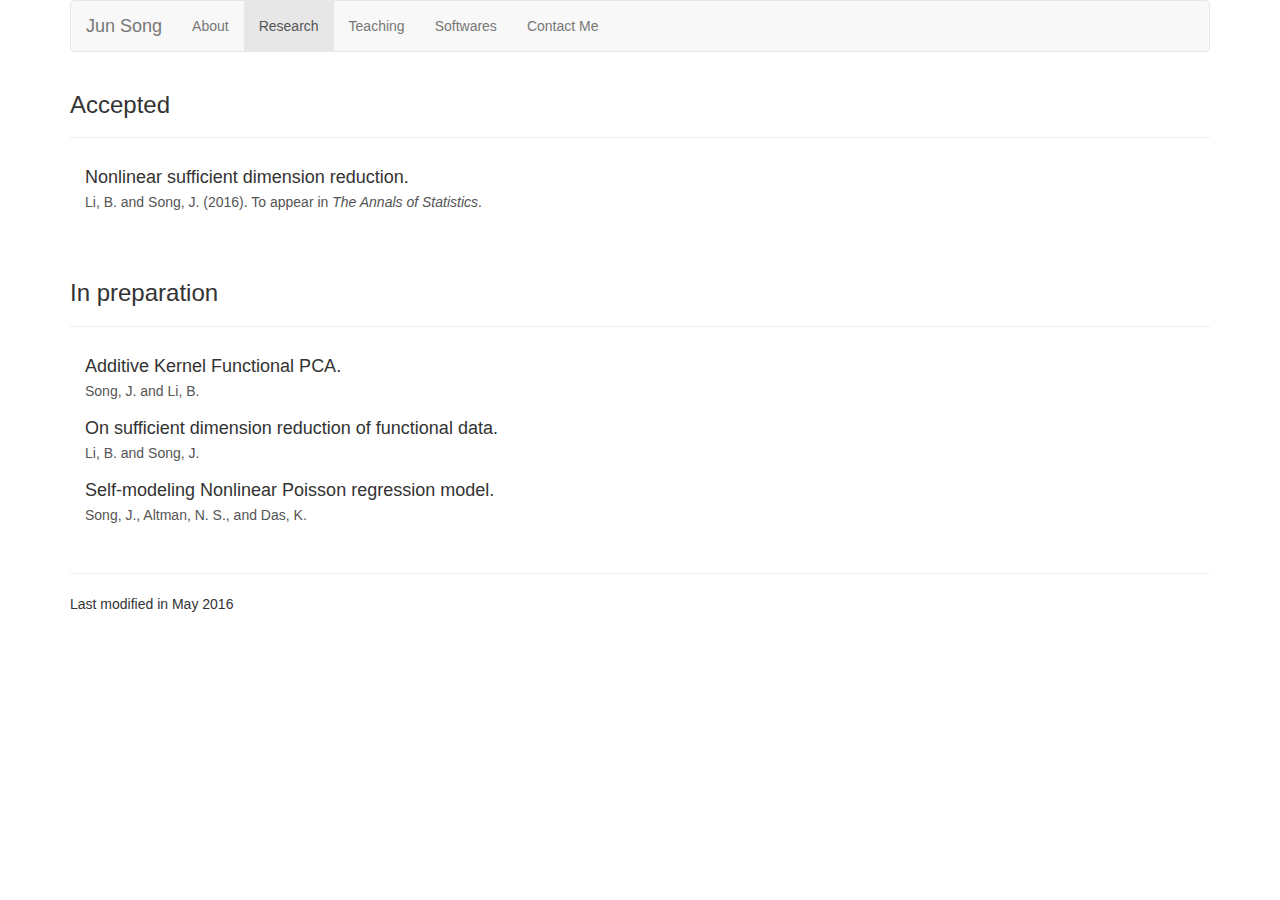
<file: index.htm>
<!DOCTYPE html>
<html lang="en">
  <head>
    <meta charset="utf-8">
    <meta http-equiv="X-UA-Compatible" content="IE=edge">
    <meta name="viewport" content="width=device-width, initial-scale=1">
    <!-- The above 3 meta tags *must* come first in the head; any other head content must come *after* these tags -->
    <meta name="description" content="Jun-Research">
    <meta name="author" content="Jun Song">
    <link rel="icon" href="img/favicon.ico">

    <title>Jun Song - Research</title>

    <!-- Bootstrap core CSS -->
    <link href="bootstrap/css/bootstrap.min.css" rel="stylesheet">

    <!-- IE10 viewport hack for Surface/desktop Windows 8 bug -->
    <link href="bootstrap/css/ie10-viewport-bug-workaround.css" rel="stylesheet">

    <!-- Custom styles for this template -->
    <link href="custom.css" rel="stylesheet">

    <!-- Just for debugging purposes. Don't actually copy these 2 lines! -->
    <!--[if lt IE 9]><script src="bootstrap/js/ie8-responsive-file-warning.js"></script><![endif]-->
    <script src="bootstrap/js/ie-emulation-modes-warning.js"></script>

    <!-- HTML5 shim and Respond.js for IE8 support of HTML5 elements and media queries -->
    <!--[if lt IE 9]>
      <script src="https://oss.maxcdn.com/html5shiv/3.7.2/html5shiv.min.js"></script>
      <script src="https://oss.maxcdn.com/respond/1.4.2/respond.min.js"></script>
    <![endif]-->
  </head>

  <body>


  <div class="container">  <!-- Navbar -->

    <!-- Static navbar -->
    <nav class="navbar navbar-default">
      <div class="container-fluid">
        <div class="navbar-header">
          <button type="button" class="navbar-toggle collapsed" data-toggle="collapse" data-target="#navbar" aria-expanded="false" aria-controls="navbar">
            <span class="sr-only">Toggle navigation</span>
            <span class="icon-bar"></span>
            <span class="icon-bar"></span>
            <span class="icon-bar"></span>
          </button>
          <a class="navbar-brand" href="#">Jun Song</a>
        </div>
        <div id="navbar" class="navbar-collapse collapse">
          <ul class="nav navbar-nav">
            <li><a href="#">About</a></li>
            <li class="active"><a href="#">Research</a></li>
            <li><a href="#">Teaching</a></li>
            <li><a href="#">Softwares</a></li>
            <li><a href="#">Contact Me</a></li>
          </ul>
        </div><!--/.nav-collapse -->
      </div><!--/.container-fluid -->
    </nav>

    <!-- Main component for a primary marketing message or call to action -->

    <div class="page-header">
      <h3>Accepted</h3>
    </div>
      <div class="row">
        <div class="col-md-8">
         <div class="list-group">
            <button type="button" style="border:none;" class="list-group-item"
               data-toggle="collapse" data-target="#nonlinearsdr">
                <h4 class="list-group-item-heading">Nonlinear sufficient dimension reduction.</h4>
               <p class="list-group-item-text">Li, B. and Song, J. (2016). To appear in <i>The Annals of Statistics</i>.
                </p></button>
              <div id="nonlinearsdr" class="collapse">
                <h5> Abstrct</h5>
                We propose a general theory and the estimation procedures for nonlinear sufficient dimension reduction where both the predictor and the response may be   random functions. The relation between the response and predictor can be arbitrary and the sets of observed time points can vary from subject to subject.  The functional and nonlinear nature of the problem leads to construction of two functional
spaces: the first representing the functional data,   assumed to be a Hilbert space, and the second characterizing nonlinearity, assumed to be  a  reproducing kernel Hilbert space. A particularly  attractive feature of our construction is that  the two
spaces are  nested, in the sense that the kernel for the second space is determined by the inner product of the first.
We propose two estimators for this general dimension reduction problem, and  establish the consistency and convergence rate for one of them. These asymptotic results are flexible enough to accommodate both fully and partially observed functional data.  We investigate the performances of  our estimators by  simulations, and applied them to   data sets about  speech recognition and handwritten symbols.
&nbsp;&nbsp;&nbsp;&nbsp;&nbsp;
                <div class="btn-group">
                  <button type="button" class="btn btn-default btn-xs">arXiv</button>
                  <button type="button" data-toggle="dropdown" class="btn btn-default btn-xs dropdown-toggle">BibTeX
                  </button>
                  <ul class="dropdown-menu" aria-labelledby="dropdownMenu2">
                    <div>@article{li-song-2016,</div>
                    <div>title = {Nonlinear sufficient dimension reduction for functional data},</div>
                    <div>author = {Li, B. and Song, J.},</div>
                    <div>journal = {The Annals of Statistics},</div>
                    <div>volume = {},</div>
                    <div>number ={},</div>
                    <div>pages ={--},</div>
                    <div>year = {2016}</div>
                    <div>}</div>
                  </ul>
                  </ul>
                </div>
            </div>
         </div>
       </div>
      </div>


      <div class="page-header">
        <h3>In preparation</h3>
      </div>

      <div class="row">
        <div class="col-md-8">
         <div class="list-group">
            <button type="button" style="border:none;" class="list-group-item"
               data-toggle="collapse" data-target="#akfpca">
                <h4 class="list-group-item-heading">Additive Kernel Functional PCA.</h4>
               <p class="list-group-item-text">Song, J. and Li, B.
                </p></button>
              <div id="akfpca" class="collapse">
                <h5> Abstrct</h5>
                Dadada
                <div class="btn-group">
                  <button type="button" class="btn btn-default btn-xs">arXiv</button>
                  <button type="button" data-toggle="dropdown" class="btn btn-default btn-xs dropdown-toggle">BibTeX
                  </button>
                  <ul class="dropdown-menu" aria-labelledby="dropdownMenu2">

                </div>
            </div>


            <button type="button" style="border:none;" class="list-group-item"
               data-toggle="collapse" data-target="#linearsdr">
                <h4 class="list-group-item-heading">On sufficient dimension reduction of functional data.</h4>
               <p class="list-group-item-text">Li, B. and Song, J.
                </p></button>
              <div id="linearsdr" class="collapse">
                <h5> Abstrct</h5>
                dfddfd
                <div class="btn-group">
                  <button type="button" class="btn btn-default btn-xs">arXiv</button>

                </div>
            </div>

            <button type="button" style="border:none;" class="list-group-item"
               data-toggle="collapse" data-target="#nonpoisson">
                <h4 class="list-group-item-heading">Self-modeling Nonlinear Poisson regression model.</h4>
               <p class="list-group-item-text">Song, J., Altman, N. S., and Das, K.
                </p></button>
              <div id="nonpoisson" class="collapse">
                <h5> Abstrct</h5>
                Dadada
                <div class="btn-group">
                  <button type="button" class="btn btn-default btn-xs">arXiv</button>

                </div>
            </div>

         </div>
       </div>
      </div>


      <hr>

      <footer>
        <p>Last modified in May 2016</p>
      </footer>
    </div> <!-- /container -->


    <!-- Bootstrap core JavaScript
    ================================================== -->
    <!-- Placed at the end of the document so the pages load faster -->
    <script src="https://ajax.googleapis.com/ajax/libs/jquery/1.11.3/jquery.min.js"></script>
    <script>window.jQuery || document.write('<script src="bootstrap/js/vendor/jquery.min.js"><\/script>')</script>
    <script src="bootstrap/js/bootstrap.min.js"></script>
    <!-- IE10 viewport hack for Surface/desktop Windows 8 bug -->
    <script src="bootstrap/js/ie10-viewport-bug-workaround.js"></script>
  </body>
</html>
</file>
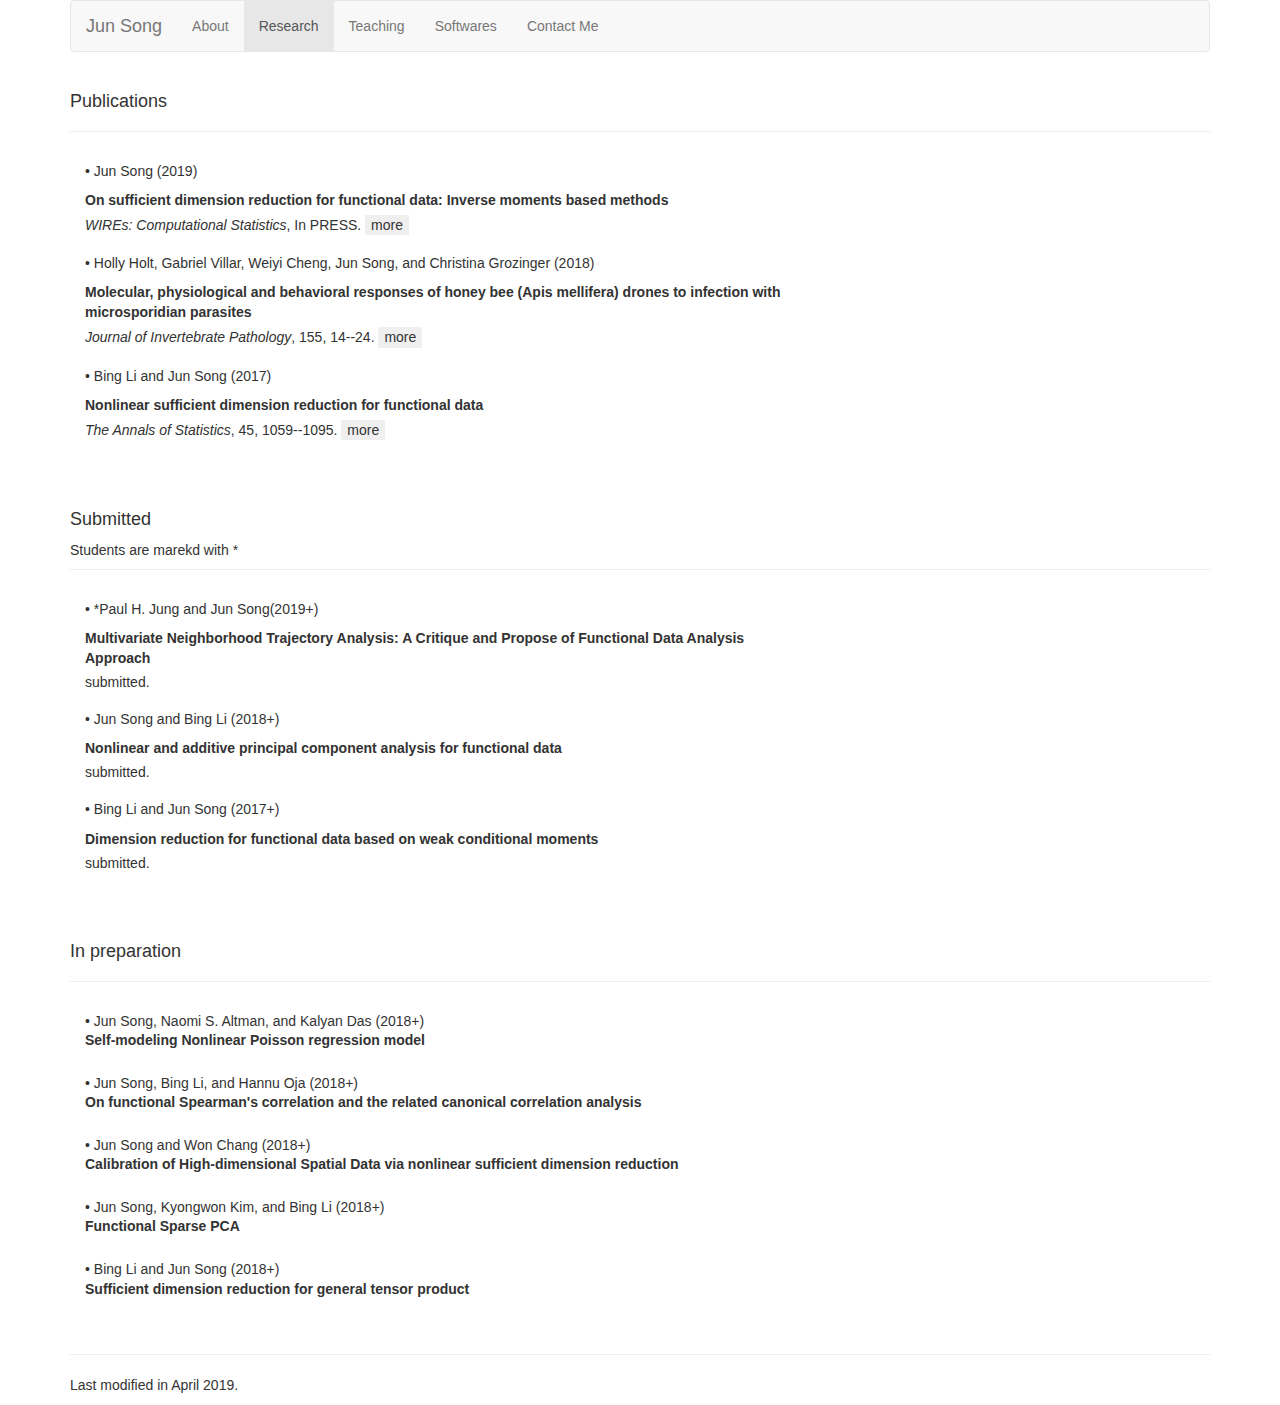
<file: research.html>
<!DOCTYPE html>
<html lang="en">
  <head>
    <meta charset="utf-8">
    <meta http-equiv="X-UA-Compatible" content="IE=edge">
    <meta name="viewport" content="width=device-width, initial-scale=1">
    <!-- The above 3 meta tags *must* come first in the head; any other head content must come *after* these tags -->
    <meta name="description" content="Jun-Research">
    <meta name="author" content="Jun Song">
    <link rel="icon" href="img/favicon.ico">

    <title>Jun Song - Research</title>

    <!-- Bootstrap core CSS -->
    <link href="bootstrap/css/bootstrap.min.css" rel="stylesheet">

    <!-- IE10 viewport hack for Surface/desktop Windows 8 bug -->
    <link href="bootstrap/css/ie10-viewport-bug-workaround.css" rel="stylesheet">

    <!-- Custom styles for this template -->
    <link href="custom.css" rel="stylesheet">

    <!-- Just for debugging purposes. Don't actually copy these 2 lines! -->
    <!--[if lt IE 9]><script src="bootstrap/js/ie8-responsive-file-warning.js"></script><![endif]-->
    <script src="bootstrap/js/ie-emulation-modes-warning.js"></script>

    <!-- HTML5 shim and Respond.js for IE8 support of HTML5 elements and media queries -->
    <!--[if lt IE 9]>
      <script src="https://oss.maxcdn.com/html5shiv/3.7.2/html5shiv.min.js"></script>
      <script src="https://oss.maxcdn.com/respond/1.4.2/respond.min.js"></script>
    <![endif]-->
        <script async src="https://www.googletagmanager.com/gtag/js?id=UA-86069334-1"></script>
    <script>
      window.dataLayer = window.dataLayer || [];
      function gtag(){dataLayer.push(arguments);}
      gtag('js', new Date());

      gtag('config', 'UA-86069334-1');
    </script>
  </head>

  <body>


  <div class="container">  <!-- Navbar -->

    <!-- Static navbar -->
    <nav class="navbar navbar-default">
      <div class="container-fluid">
        <div class="navbar-header">
          <button type="button" class="navbar-toggle collapsed" data-toggle="collapse" data-target="#navbar" aria-expanded="false" aria-controls="navbar">
            <span class="sr-only">Toggle navigation</span>
            <span class="icon-bar"></span>
            <span class="icon-bar"></span>
            <span class="icon-bar"></span>
          </button>
          <a class="navbar-brand" href="index.html">Jun Song</a>
        </div>
        <div id="navbar" class="navbar-collapse collapse">
          <ul class="nav navbar-nav">
            <li><a href="index.html">About</a></li>
            <li class="active"><a href="research.html">Research</a></li>
            <li><a href="teaching.html">Teaching</a></li>
            <li><a href="software.html">Softwares</a></li>
            <li><a href="contact.html">Contact Me</a></li>
          </ul>
        </div><!--/.nav-collapse -->
      </div><!--/.container-fluid -->
    </nav>

    <!-- Main component for a primary marketing message or call to action -->


    <div class="page-header">
      <h4>Publications</h4>
    </div>
      <div class="row">
        <div class="col-md-8">
         <div class="list-group">
           
              <!-- Item Start-->
              <li class="list-group-item" style="border:none;">
                 <p class="list-group-item-text">&#8226; Jun Song (2019)
                 </p><p>
                  <p class="list-group-item-heading"><strong>On sufficient dimension reduction for functional data: Inverse moments based methods</strong></p>
                <p class="list-group-item-text"><i>WIREs: Computational Statistics</i>, In PRESS.
                  <!-- Button Inserted -->
                <button type="button" style="border:none;" class="list-group-item-text"
                   data-toggle="collapse" data-target="#wire2019"> more </button> </p>

                  <div id="wire2019" class="collapse">
                    <h5> Abstrct</h5>
                    In this article, we present methods of sufficient dimension reduction (SDR) for functional data and organize them in a unified framework. The current existing methods for multivariate, functional data, functional response, and nonlinear SDR for functional data are illustrated in a way that they are naturally generalized. If a covariance operator is defined on an infinite‐dimensional space, the inverse of it is not bounded. Thus it is difficult to estimate and even impossible to apply the conventional results. We present solutions to resolve the inverse issue for the methods of functional SDR. Then we explain the functional SDR methods in three different scenarios: scalar‐on‐function, function‐on‐function, nonlinear SDR for function‐on‐function problem.
    &nbsp;&nbsp;&nbsp;&nbsp;&nbsp;
                    <div class="btn-group">
                      <button type="button" class="btn btn-default btn-xs" onclick="location.href = 'https://doi.org/10.1002/wics.1459';">link</btton>
                        <button type="button" data-toggle="dropdown" class="btn btn-default btn-xs dropdown-toggle">BibTeX</button>
                        <ul class="dropdown-menu" aria-labelledby="dropdownMenu">
                          <div>@article{Song2019,</div>
                          <div>title = "On sufficient dimension reduction for functional data: Inverse moments based method",</div>
                          <div>journal = "WIREs: Computational Statistics",</div>
                          <div>year = "2019",</div>
                          <div>doi = "https://doi.org/10.1002/wics.1459",</div>
                          <div>url = "https://doi.org/10.1002/wics.1459",</div>
                          <div>author = "Jun Song",</div>
                          <div>}</div>
                        </ul>
                      </div>
                    </div>
                  <!-- Button End -->
              </li>
              <!-- Item End -->
              <!-- Item Start-->
              <li class="list-group-item" style="border:none;">
                 <p class="list-group-item-text">&#8226; Holly Holt,  Gabriel Villar, Weiyi Cheng, Jun Song, and Christina Grozinger (2018)
                 </p><p>
                  <p class="list-group-item-heading"><strong>Molecular, physiological and behavioral responses of honey bee (Apis mellifera) drones to infection with microsporidian parasites</strong></p>
                <p class="list-group-item-text"><i>Journal of Invertebrate Pathology</i>, 155, 14--24.
                  <!-- Button Inserted -->
                <button type="button" style="border:none;" class="list-group-item-text"
                   data-toggle="collapse" data-target="#honeybee"> more </button> </p>

                  <div id="honeybee" class="collapse">
                    <h5> Abstrct</h5>
                    Susceptibility to pathogens and parasites often varies between sexes due to differences in life history traits and selective pressures. Nosema apis and Nosema ceranae are damaging intestinal pathogens of European honey bees (Apis mellifera). Nosema pathology has primarily been characterized in female workers where infection is energetically costly and accelerates worker behavioral maturation. Few studies, however, have examined infection costs in male honey bees (drones) to determine if Nosema similarly affects male energetic status and sexual maturation. We infected newly emerged adult drones with Nosema spores and conducted a series of molecular, physiological, and behavioral assays to characterize Nosema etiology in drones. We found that infected drones starved faster than controls and exhibited altered patterns of flight activity in the field, consistent with energetic distress or altered rates of sexual maturation. Moreover, expression of candidate genes with metabolic and/or hormonal functions, including members of the insulin signaling pathway, differed by infection status. Of note, while drone molecular responses generally tracked predictions based on worker studies, several aspects of infected drone flight behavior contrasted with previous observations of infected workers. While Nosema infection clearly imposed energetic costs in males, infection had no impact on drone sperm numbers and had only limited effects on antennal responsiveness to a major queen sex pheromone component (9-ODA). We compare Nosema pathology in drones with previous studies describing symptoms in workers and discuss ramifications for drone and colony fitness.
    &nbsp;&nbsp;&nbsp;&nbsp;&nbsp;
                    <div class="btn-group">
                      <button type="button" class="btn btn-default btn-xs" onclick="location.href = 'https://www.sciencedirect.com/science/article/pii/S0022201117305219';">link</btton>
                        <button type="button" data-toggle="dropdown" class="btn btn-default btn-xs dropdown-toggle">BibTeX</button>
                        <ul class="dropdown-menu" aria-labelledby="dropdownMenu">
                          <div>@article{HOLT201814,</div>
                          <div>title = "Molecular, physiological and behavioral responses of honey bee (Apis mellifera) drones to infection with microsporidian parasites",</div>
                          <div>journal = "Journal of Invertebrate Pathology",</div>
                          <div>volume = "155",</div>
                          <div>pages = "14 - 24",</div>
                          <div>year = "2018",</div>
                          <div>issn = "0022-2011",</div>
                          <div>doi = "https://doi.org/10.1016/j.jip.2018.04.008",</div>
                          <div>url = "http://www.sciencedirect.com/science/article/pii/S0022201117305219",</div>
                          <div>author = "Holly L. Holt and Gabriel Villar and Weiyi Cheng and Jun Song and Christina M. Grozinger",</div>
                          <div>keywords = "Honey bee, Drone, , , , Microsporidia"</div>
                          <div>}</div>
                        </ul>
                      </div>
                    </div>
                  <!-- Button End -->
              </li>
              <!-- Item End -->
           
           
            <!-- Item Start-->

            <li class="list-group-item" style="border:none;">
              <p class="list-group-item-text">&#8226; Bing Li and Jun Song (2017) </p><p></p>
              <p class="list-group-item-heading"><strong>Nonlinear sufficient dimension reduction for functional data</strong></p>
              <p class="list-group-item-text"><i>The Annals of Statistics</i>, 45, 1059--1095.
                <!-- Button Inserted -->
                <button type="button" style="border:none;" class="list-group-item-text"
                   data-toggle="collapse" data-target="#nonlinearsdr"> more </button> </p>

                  <div id="nonlinearsdr" class="collapse">
                    <h5> Abstrct</h5>
                    We propose a general theory and the estimation procedures for nonlinear sufficient dimension reduction where both the predictor and the response may be   random functions. The relation between the response and predictor can be arbitrary and the sets of observed time points can vary from subject to subject.  The functional and nonlinear nature of the problem leads to construction of two functional
    spaces: the first representing the functional data,   assumed to be a Hilbert space, and the second characterizing nonlinearity, assumed to be  a  reproducing kernel Hilbert space. A particularly  attractive feature of our construction is that  the two spaces are  nested, in the sense that the kernel for the second space is determined by the inner product of the first.
    We propose two estimators for this general dimension reduction problem, and  establish the consistency and convergence rate for one of them. These asymptotic results are flexible enough to accommodate both fully and partially observed functional data.  We investigate the performances of  our estimators by  simulations, and applied them to   data sets about  speech recognition and handwritten symbols.
    &nbsp;&nbsp;&nbsp;&nbsp;&nbsp;
                    <div class="btn-group">
                      <button type="button" class="btn btn-default btn-xs" onclick="location.href = 'https://projecteuclid.org/euclid.aos/1497319688';">link</btton>
                      <button type="button" class="btn btn-default btn-xs" onclick="location.href = 'supplementary-production-version.pdf';">supplementary</btton>

                        <button type="button" data-toggle="dropdown" class="btn btn-default btn-xs dropdown-toggle">BibTeX</button>
                        <ul class="dropdown-menu" aria-labelledby="dropdownMenu">
                              <div>@article{li-song-2017,</div>
                                <div>title={Nonlinear sufficient dimension reduction for functional data},</div>
                                <div>author={Li, Bing and Song, Jun},</div>
                                <div>journal={The Annals of Statistics},</div>
                                <div>volume={45},</div>
                                <div>number={3},</div>
                                <div>pages={1059--1095},</div>
                                <div>year={2017},</div>
                                <div>publisher={Institute of Mathematical Statistics}</div>
                              <div>}</div>
                        </ul>
                      </div>
                    </div>
                  <!-- Button End -->
                </li>
            <!-- Item End -->

         </div>
       </div>
      </div>



      <div class="page-header">
        <h4>Submitted</h4>
        Students are marekd with *
      </div>
        <div class="row">
          <div class="col-md-8">
           <div class="list-group">
             
             <!-- Item Start-->
             <li class="list-group-item" style="border:none;">
                 <p class="list-group-item-text">&#8226; *Paul H. Jung and Jun Song(2019+)
                  </p><p>
                  <p class="list-group-item-heading"><strong>Multivariate Neighborhood Trajectory Analysis: A Critique and Propose of Functional Data Analysis Approach</strong></p>
                 <p class="list-group-item-text">submitted.
                  </p>
              </li>
              <!-- Item End -->

             <!-- Item Start-->
             <li class="list-group-item" style="border:none;">
                 <p class="list-group-item-text">&#8226; Jun Song and Bing Li (2018+)
                  </p><p>
                  <p class="list-group-item-heading"><strong>Nonlinear and additive principal component analysis for functional data</strong></p>
                 <p class="list-group-item-text">submitted.
                  </p>
              </li>
              <!-- Item End -->
             
              <!-- Item Start-->
              <li class="list-group-item" style="border:none;">
                 <p class="list-group-item-text">&#8226; Bing Li and Jun Song (2017+)
                 </p><p>
                  <p class="list-group-item-heading"><strong>Dimension reduction for functional data based on weak conditional moments</strong></p>
                 <p class="list-group-item-text">submitted.
                  </p>
                  <!-- target area for the button -->
              </li>
              <!-- Item End -->
             
           </div>
         </div>
        </div>


      <div class="page-header">
        <h4>In preparation</h4>
      </div>

      <div class="row">
        <div class="col-md-8">
         <div class="list-group">

            <!-- Item Start-->
            <li class="list-group-item" style="border:none;">
                <p class="list-group-item-text">&#8226; Jun Song, Naomi S. Altman, and Kalyan Das (2018+)
                 </p>
                 <p class="list-group-item-heading"><strong> Self-modeling Nonlinear Poisson regression model</strong></p>

             </li>
             <!-- Item End -->
             <!-- Item Start-->
             <li class="list-group-item" style="border:none;">
                 <p class="list-group-item-text">&#8226; Jun Song, Bing Li, and Hannu Oja (2018+)
                  </p>
                  <p class="list-group-item-heading"><strong>On functional Spearman's correlation and the related canonical correlation analysis</strong></p>
              </li>
              <!-- Item End -->
              <!-- Item Start-->
              <li class="list-group-item" style="border:none;">
                  <p class="list-group-item-text">&#8226; Jun Song and Won Chang (2018+)
                   </p>
                   <p class="list-group-item-heading"><strong>Calibration of High-dimensional Spatial Data via nonlinear sufficient dimension reduction</strong></p>
               </li>
               <!-- Item End -->
           
              <!-- Item Start-->
              <li class="list-group-item" style="border:none;">
                  <p class="list-group-item-text">&#8226; Jun Song, Kyongwon Kim, and Bing Li (2018+)
                   </p>
                   <p class="list-group-item-heading"><strong>Functional Sparse PCA</strong></p>
               </li>
               <!-- Item End -->
           
              <!-- Item Start-->
              <li class="list-group-item" style="border:none;">
                  <p class="list-group-item-text">&#8226; Bing Li and Jun Song (2018+)
                   </p>
                   <p class="list-group-item-heading"><strong>Sufficient dimension reduction for general tensor product</strong></p>
               </li>
               <!-- Item End -->
        </div>

         </div>
       </div>


      <hr>

      <footer>
        <p>Last modified in April 2019.</p>
      </footer>
    </div> <!-- /container -->


    <!-- Bootstrap core JavaScript
    ================================================== -->
    <!-- Placed at the end of the document so the pages load faster -->
    <script src="https://ajax.googleapis.com/ajax/libs/jquery/1.11.3/jquery.min.js"></script>
    <script>window.jQuery || document.write('<script src="bootstrap/js/vendor/jquery.min.js"><\/script>')</script>
    <script src="bootstrap/js/bootstrap.min.js"></script>
    <!-- IE10 viewport hack for Surface/desktop Windows 8 bug -->
    <script src="bootstrap/js/ie10-viewport-bug-workaround.js"></script>
  </body>
</html>
</file>
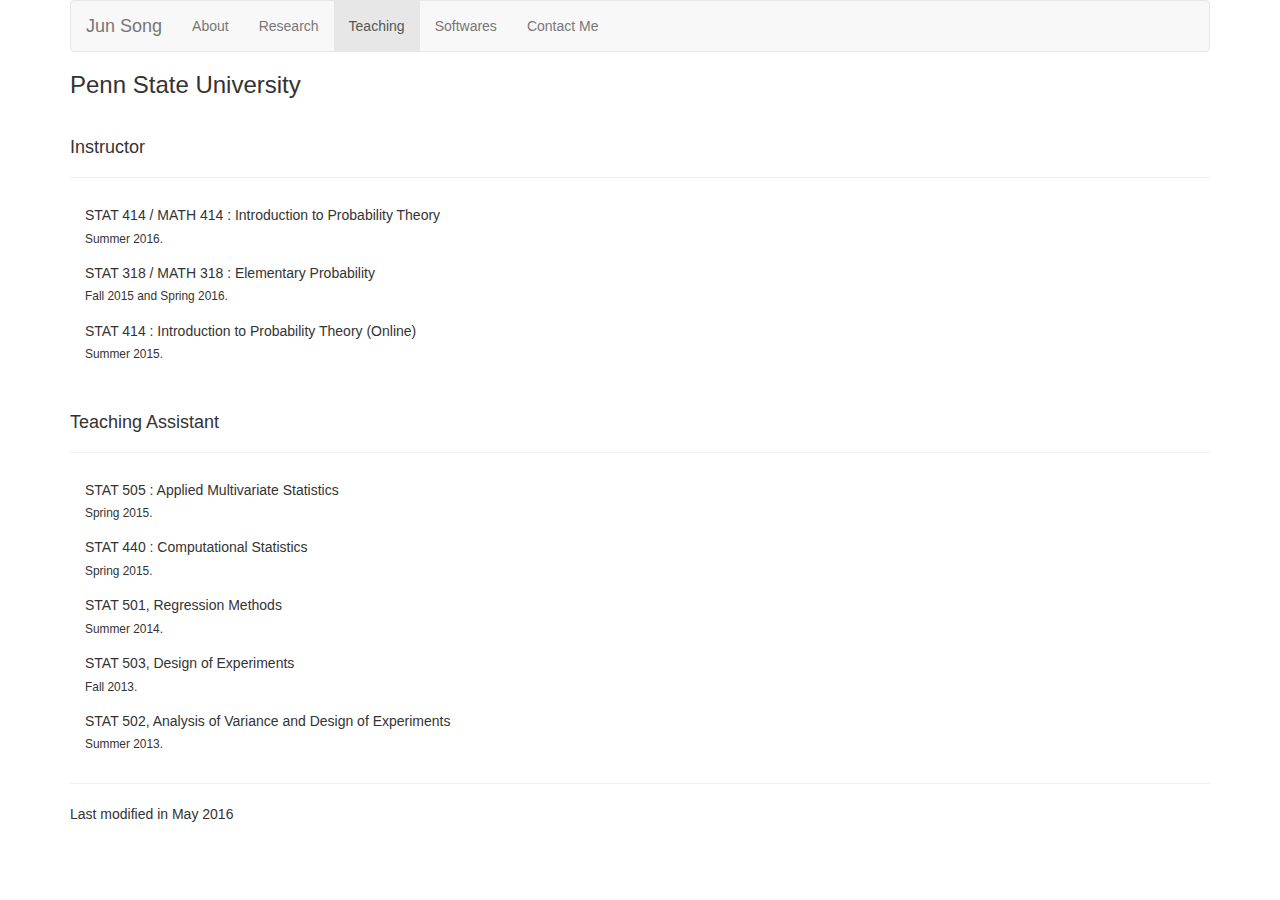
<file: teaching - old.html>
<!DOCTYPE html>
<html lang="en">
  <head>
    <meta charset="utf-8">
    <meta http-equiv="X-UA-Compatible" content="IE=edge">
    <meta name="viewport" content="width=device-width, initial-scale=1">
    <!-- The above 3 meta tags *must* come first in the head; any other head content must come *after* these tags -->
    <meta name="description" content="Jun-Research">
    <meta name="author" content="Jun Song">
    <link rel="icon" href="img/favicon.ico">

    <title>Jun Song - Teaching</title>

    <!-- Bootstrap core CSS -->
    <link href="bootstrap/css/bootstrap.min.css" rel="stylesheet">

    <!-- IE10 viewport hack for Surface/desktop Windows 8 bug -->
    <link href="bootstrap/css/ie10-viewport-bug-workaround.css" rel="stylesheet">

    <!-- Custom styles for this template -->
    <link href="custom.css" rel="stylesheet">

    <!-- Just for debugging purposes. Don't actually copy these 2 lines! -->
    <!--[if lt IE 9]><script src="bootstrap/js/ie8-responsive-file-warning.js"></script><![endif]-->
    <script src="bootstrap/js/ie-emulation-modes-warning.js"></script>

    <!-- HTML5 shim and Respond.js for IE8 support of HTML5 elements and media queries -->
    <!--[if lt IE 9]>
      <script src="https://oss.maxcdn.com/html5shiv/3.7.2/html5shiv.min.js"></script>
      <script src="https://oss.maxcdn.com/respond/1.4.2/respond.min.js"></script>
    <![endif]-->
  </head>

  <body>


  <div class="container">  <!-- Navbar -->

    <!-- Static navbar -->
    <nav class="navbar navbar-default">
      <div class="container-fluid">
        <div class="navbar-header">
          <button type="button" class="navbar-toggle collapsed" data-toggle="collapse" data-target="#navbar" aria-expanded="false" aria-controls="navbar">
            <span class="sr-only">Toggle navigation</span>
            <span class="icon-bar"></span>
            <span class="icon-bar"></span>
            <span class="icon-bar"></span>
          </button>
          <a class="navbar-brand" href="index.html">Jun Song</a>
        </div>
        <div id="navbar" class="navbar-collapse collapse">
          <ul class="nav navbar-nav">
            <li><a href="index.html">About</a></li>
            <li><a href="research.html">Research</a></li>
            <li class="active"><a href="teaching.html">Teaching</a></li>
            <li><a href="software.html">Softwares</a></li>
            <li><a href="contact.html">Contact Me</a></li>
          </ul>
        </div><!--/.nav-collapse -->
      </div><!--/.container-fluid -->
    </nav>

    <!-- Main component for a primary marketing message or call to action -->
    <h3>Penn State University</h3>
    <div class="page-header">
      <h4>Instructor</h4>
    </div>
      <div class="list-group">
        <li class="list-group-item" style="border:none;">
          <h5 class="list-group-item-heading">STAT 414 / MATH 414 : Introduction to Probability Theory</h5>
          <p class="list-group-item-text"><small>Summer 2016.</small></p>
        </li>

        <li class="list-group-item" style="border:none;">
          <h5 class="list-group-item-heading">STAT 318 / MATH 318 : Elementary Probability</h5>
          <p class="list-group-item-text"><small>Fall 2015 and Spring 2016.</small></p>
        </li>

        <li class="list-group-item" style="border:none;">
          <h5 class="list-group-item-heading">STAT 414 : Introduction to Probability Theory (Online)</h5>
          <p class="list-group-item-text"><small>Summer 2015.</small></p>
        </li>

      </div>



      <div class="page-header">
        <h4>Teaching Assistant</h4>
      </div>
      <div class="list-group">
        <li class="list-group-item" style="border:none;">
          <h5 class="list-group-item-heading">STAT 505 : Applied Multivariate Statistics</h5>
          <p class="list-group-item-text"><small>Spring 2015.</small></p>
        </li>

        <li class="list-group-item" style="border:none;">
          <h5 class="list-group-item-heading">STAT 440 : Computational Statistics</h5>
          <p class="list-group-item-text"><small>Spring 2015.</small></p>
        </li>

        <li class="list-group-item" style="border:none;">
          <h5 class="list-group-item-heading">STAT 501, Regression Methods</h5>
          <p class="list-group-item-text"><small>Summer 2014.</small></p>
        </li>

        <li class="list-group-item" style="border:none;">
          <h5 class="list-group-item-heading">STAT 503, Design of Experiments</h5>
          <p class="list-group-item-text"><small>Fall 2013.</small></p>
        </li>

        <li class="list-group-item" style="border:none;">
          <h5 class="list-group-item-heading">STAT 502, Analysis of Variance and Design of Experiments</h5>
          <p class="list-group-item-text"><small>Summer 2013.</small></p>
        </li>

      </div>



      <hr>

      <footer>
        <p>Last modified in May 2016</p>
      </footer>
    </div> <!-- /container -->


    <!-- Bootstrap core JavaScript
    ================================================== -->
    <!-- Placed at the end of the document so the pages load faster -->
    <script src="https://ajax.googleapis.com/ajax/libs/jquery/1.11.3/jquery.min.js"></script>
    <script>window.jQuery || document.write('<script src="bootstrap/js/vendor/jquery.min.js"><\/script>')</script>
    <script src="bootstrap/js/bootstrap.min.js"></script>
    <!-- IE10 viewport hack for Surface/desktop Windows 8 bug -->
    <script src="bootstrap/js/ie10-viewport-bug-workaround.js"></script>
  </body>
</html>
</file>
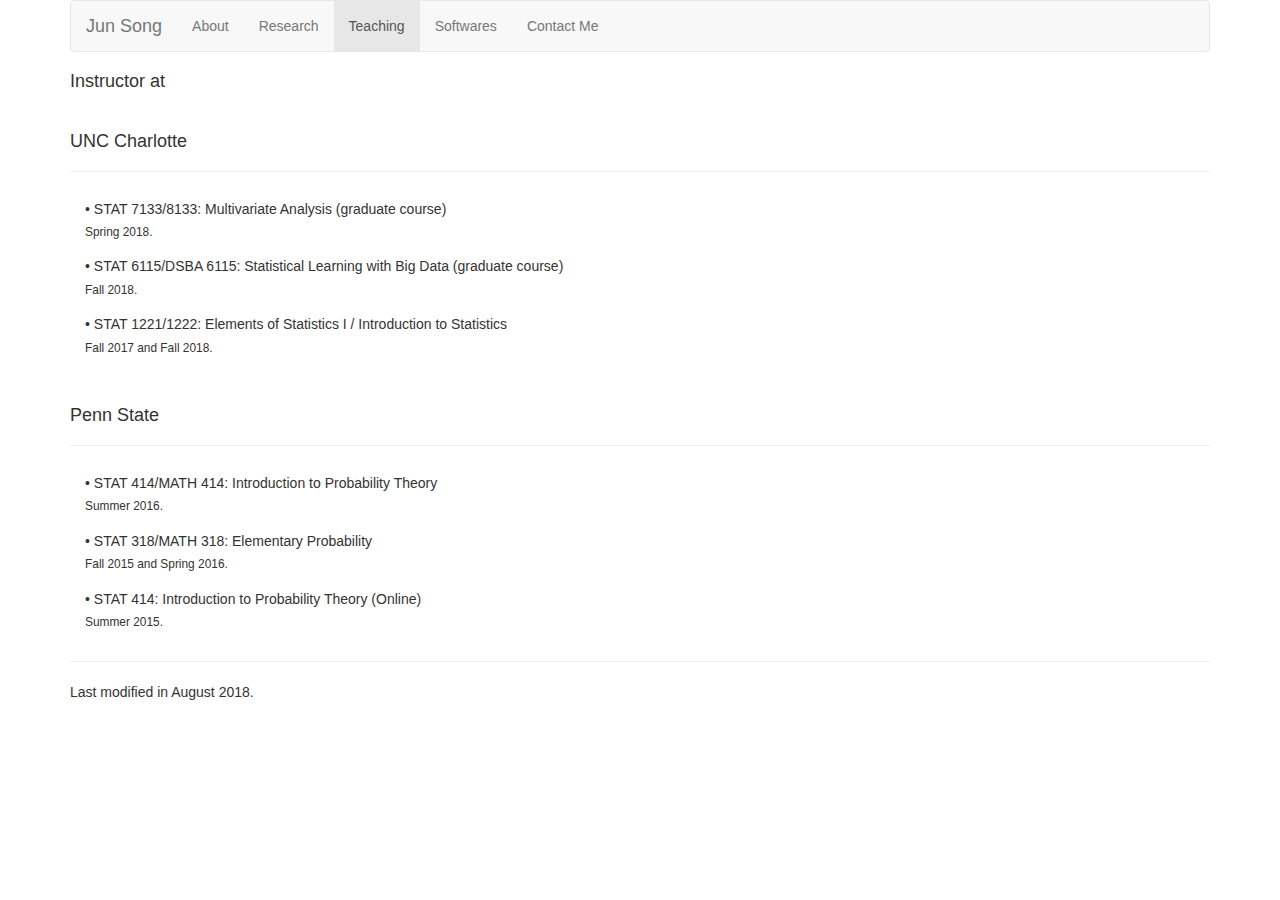
<file: teaching.html>
<!DOCTYPE html>
<html lang="en">
  <head>
    <meta charset="utf-8">
    <meta http-equiv="X-UA-Compatible" content="IE=edge">
    <meta name="viewport" content="width=device-width, initial-scale=1">
    <!-- The above 3 meta tags *must* come first in the head; any other head content must come *after* these tags -->
    <meta name="description" content="Jun-Research">
    <meta name="author" content="Jun Song">
    <link rel="icon" href="img/favicon.ico">

    <title>Jun Song - Teaching</title>

    <!-- Bootstrap core CSS -->
    <link href="bootstrap/css/bootstrap.min.css" rel="stylesheet">

    <!-- IE10 viewport hack for Surface/desktop Windows 8 bug -->
    <link href="bootstrap/css/ie10-viewport-bug-workaround.css" rel="stylesheet">

    <!-- Custom styles for this template -->
    <link href="custom.css" rel="stylesheet">

    <!-- Just for debugging purposes. Don't actually copy these 2 lines! -->
    <!--[if lt IE 9]><script src="bootstrap/js/ie8-responsive-file-warning.js"></script><![endif]-->
    <script src="bootstrap/js/ie-emulation-modes-warning.js"></script>

    <!-- HTML5 shim and Respond.js for IE8 support of HTML5 elements and media queries -->
    <!--[if lt IE 9]>
      <script src="https://oss.maxcdn.com/html5shiv/3.7.2/html5shiv.min.js"></script>
      <script src="https://oss.maxcdn.com/respond/1.4.2/respond.min.js"></script>
    <![endif]-->
        <script async src="https://www.googletagmanager.com/gtag/js?id=UA-86069334-1"></script>
    <script>
      window.dataLayer = window.dataLayer || [];
      function gtag(){dataLayer.push(arguments);}
      gtag('js', new Date());

      gtag('config', 'UA-86069334-1');
    </script>
  </head>

  <body>


  <div class="container">  <!-- Navbar -->

    <!-- Static navbar -->
    <nav class="navbar navbar-default">
      <div class="container-fluid">
        <div class="navbar-header">
          <button type="button" class="navbar-toggle collapsed" data-toggle="collapse" data-target="#navbar" aria-expanded="false" aria-controls="navbar">
            <span class="sr-only">Toggle navigation</span>
            <span class="icon-bar"></span>
            <span class="icon-bar"></span>
            <span class="icon-bar"></span>
          </button>
          <a class="navbar-brand" href="index.html">Jun Song</a>
        </div>
        <div id="navbar" class="navbar-collapse collapse">
          <ul class="nav navbar-nav">
            <li><a href="index.html">About</a></li>
            <li><a href="research.html">Research</a></li>
            <li class="active"><a href="teaching.html">Teaching</a></li>
            <li><a href="software.html">Softwares</a></li>
            <li><a href="contact.html">Contact Me</a></li>
          </ul>
        </div><!--/.nav-collapse -->
      </div><!--/.container-fluid -->
    </nav>

    <!-- Main component for a primary marketing message or call to action -->
    <h4>Instructor at</h4>

    <div class="page-header">
      <h4>UNC Charlotte</h4>
    </div>
    <div class="list-group">

      <li class="list-group-item" style="border:none;">
        <h5 class="list-group-item-heading">&#8226; STAT 7133/8133: Multivariate Analysis (graduate course)</h5>
        <p class="list-group-item-text"><small>Spring 2018.</small></p>
      </li>

      <li class="list-group-item" style="border:none;">
        <h5 class="list-group-item-heading">&#8226; STAT 6115/DSBA 6115: Statistical Learning with Big Data (graduate course)</h5>
        <p class="list-group-item-text"><small>Fall 2018.</small></p>
      </li>
      
      <li class="list-group-item" style="border:none;">
        <h5 class="list-group-item-heading">&#8226; STAT 1221/1222: Elements of Statistics I / Introduction to Statistics</h5>
        <p class="list-group-item-text"><small>Fall 2017 and Fall 2018.</small></p>
      </li>


    </div>


    <div class="page-header">
      <h4>Penn State</h4>
    </div>
      <div class="list-group">
        <li class="list-group-item" style="border:none;">
          <h5 class="list-group-item-heading">&#8226; STAT 414/MATH 414: Introduction to Probability Theory</h5>
          <p class="list-group-item-text"><small>Summer 2016.</small></p>
        </li>

        <li class="list-group-item" style="border:none;">
          <h5 class="list-group-item-heading">&#8226; STAT 318/MATH 318: Elementary Probability</h5>
          <p class="list-group-item-text"><small>Fall 2015 and Spring 2016.</small></p>
        </li>

        <li class="list-group-item" style="border:none;">
          <h5 class="list-group-item-heading">&#8226; STAT 414: Introduction to Probability Theory (Online)</h5>
          <p class="list-group-item-text"><small>Summer 2015.</small></p>
        </li>

      </div>






      <hr>

      <footer>
        <p>Last modified in August 2018.</p>
      </footer>
    </div> <!-- /container -->


    <!-- Bootstrap core JavaScript
    ================================================== -->
    <!-- Placed at the end of the document so the pages load faster -->
    <script src="https://ajax.googleapis.com/ajax/libs/jquery/1.11.3/jquery.min.js"></script>
    <script>window.jQuery || document.write('<script src="bootstrap/js/vendor/jquery.min.js"><\/script>')</script>
    <script src="bootstrap/js/bootstrap.min.js"></script>
    <!-- IE10 viewport hack for Surface/desktop Windows 8 bug -->
    <script src="bootstrap/js/ie10-viewport-bug-workaround.js"></script>
  </body>
</html>
</file>
<file: custom.css>
/* Move down content because we have a fixed navbar that is 50px tall */
.dropdown-menu {
    width: 500px !important;
}
</file>
<file: bootstrap/css/ie10-viewport-bug-workaround.css>
/*!
 * IE10 viewport hack for Surface/desktop Windows 8 bug
 * Copyright 2014-2015 Twitter, Inc.
 * Licensed under MIT (https://github.com/twbs/bootstrap/blob/master/LICENSE)
 */

/*
 * See the Getting Started docs for more information:
 * http://getbootstrap.com/getting-started/#support-ie10-width
 */
@-webkit-viewport { width: device-width; }
@-moz-viewport    { width: device-width; }
@-ms-viewport     { width: device-width; }
@-o-viewport      { width: device-width; }
@viewport         { width: device-width; }
</file>
